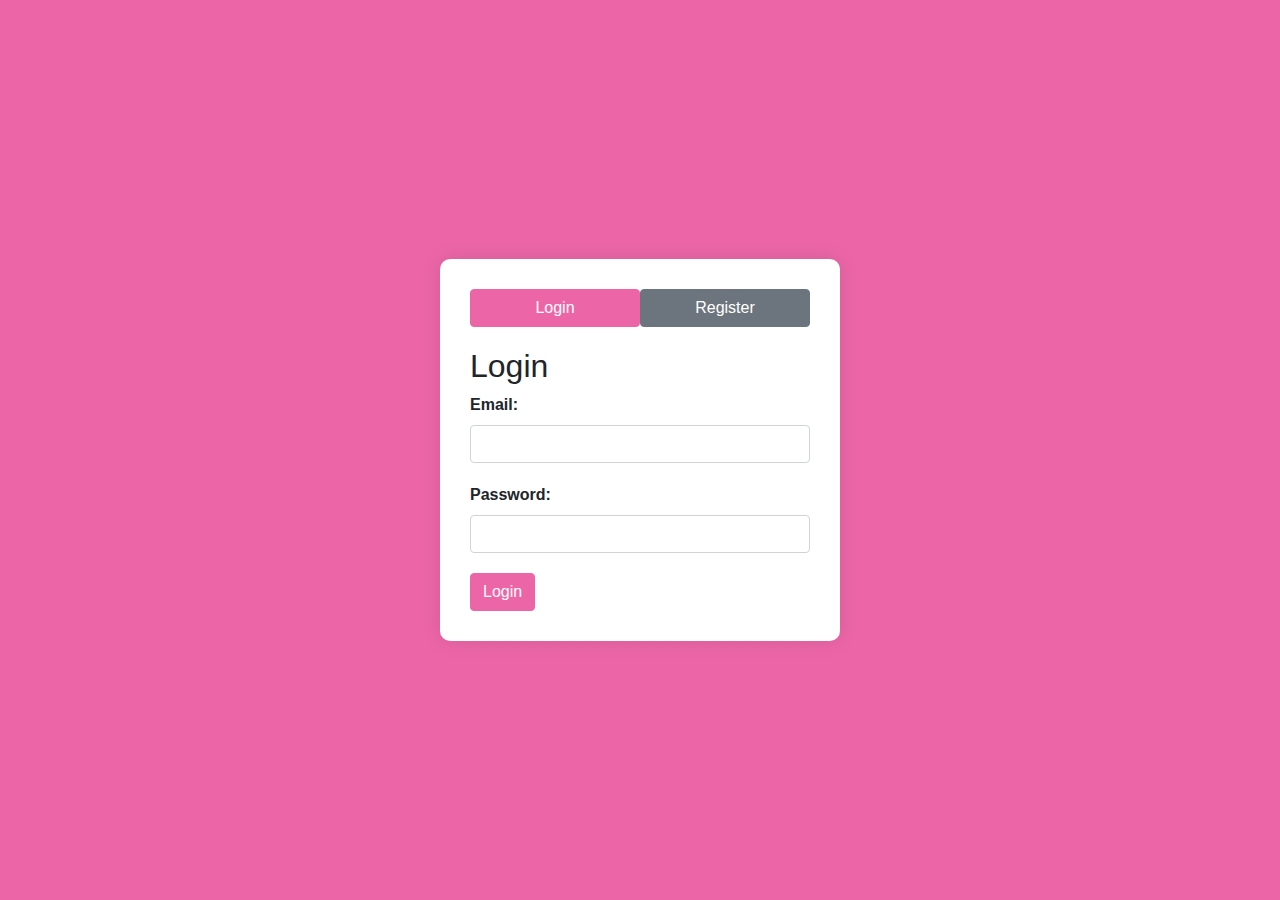
<file: index.html>
<!DOCTYPE html>
<html lang="en">
<head>
    <meta charset="UTF-8">
    <meta name="viewport" content="width=device-width, initial-scale=1.0">
    <title>Login and Registration</title>
    <link href="https://maxcdn.bootstrapcdn.com/bootstrap/4.5.2/css/bootstrap.min.css" rel="stylesheet">
    <style>
        body {
            display: flex;
            justify-content: center;
            align-items: center;
            height: 100vh;
            background-color: #ec66a7;
        }
        .container {
            max-width: 400px;
            background: white;
            padding: 30px;
            border-radius: 10px;
            box-shadow: 0 0 20px rgba(0, 0, 0, 0.1);
            transition: transform 0.3s ease;
        }
        .container:hover {
            transform: translateY(-10px);
        }
        .toggle-switch {
            display: flex;
            justify-content: center;
            margin-bottom: 20px;
        }
        .toggle-switch button {
            flex: 1;
            transition: background-color 0.3s ease;
        }
        .toggle-switch .btn-primary {
            background-color: #ec66a7;
            border-color: #ec66a7;
        }
        .toggle-switch .btn-secondary {
            background-color: #6c757d;
            border-color: #6c757d;
        }
        .form-group {
            margin-bottom: 20px;
        }
        .form-group label {
            font-weight: bold;
        }
        .btn-primary {
            background-color: #ec66a7;
            border-color: #ec66a7;
            transition: background-color 0.3s ease;
        }
        .btn-primary:hover {
            background-color: #ec66a7;
            border-color: #ec66a7;
        }
        .hidden {
            display: none;
        }
        .fade-in {
            animation: fadeIn 0.5s;
        }
        @keyframes fadeIn {
            from { opacity: 0; }
            to { opacity: 1; }
        }
    </style>
</head>
<body>
    <div class="container">
        <div class="toggle-switch">
            <button class="btn btn-primary" id="toggleLogin">Login</button>
            <button class="btn btn-secondary" id="toggleRegister">Register</button>
        </div>
        <div id="loginForm" class="fade-in">
            <h2>Login</h2>
            <form id="login">
                <div class="form-group">
                    <label for="loginEmail">Email:</label>
                    <input type="email" class="form-control" id="loginEmail" required>
                </div>
                <div class="form-group">
                    <label for="loginPassword">Password:</label>
                    <input type="password" class="form-control" id="loginPassword" required>
                </div>
                <button type="submit" class="btn btn-primary">Login</button>
            </form>
        </div>
        <div id="registerForm" class="hidden fade-in">
            <h2>Register</h2>
            <form id="register">
                <div class="form-group">
                    <label for="registerEmail">Email:</label>
                    <input type="email" class="form-control" id="registerEmail" required>
                </div>
                <div class="form-group">
                    <label for="registerPassword">Password:</label>
                    <input type="password" class="form-control" id="registerPassword" required>
                </div>
                <button type="submit" class="btn btn-primary">Register</button>
            </form>
        </div>
    </div>
    <script src="script.js"></script>
</body>
</html>
</file>
